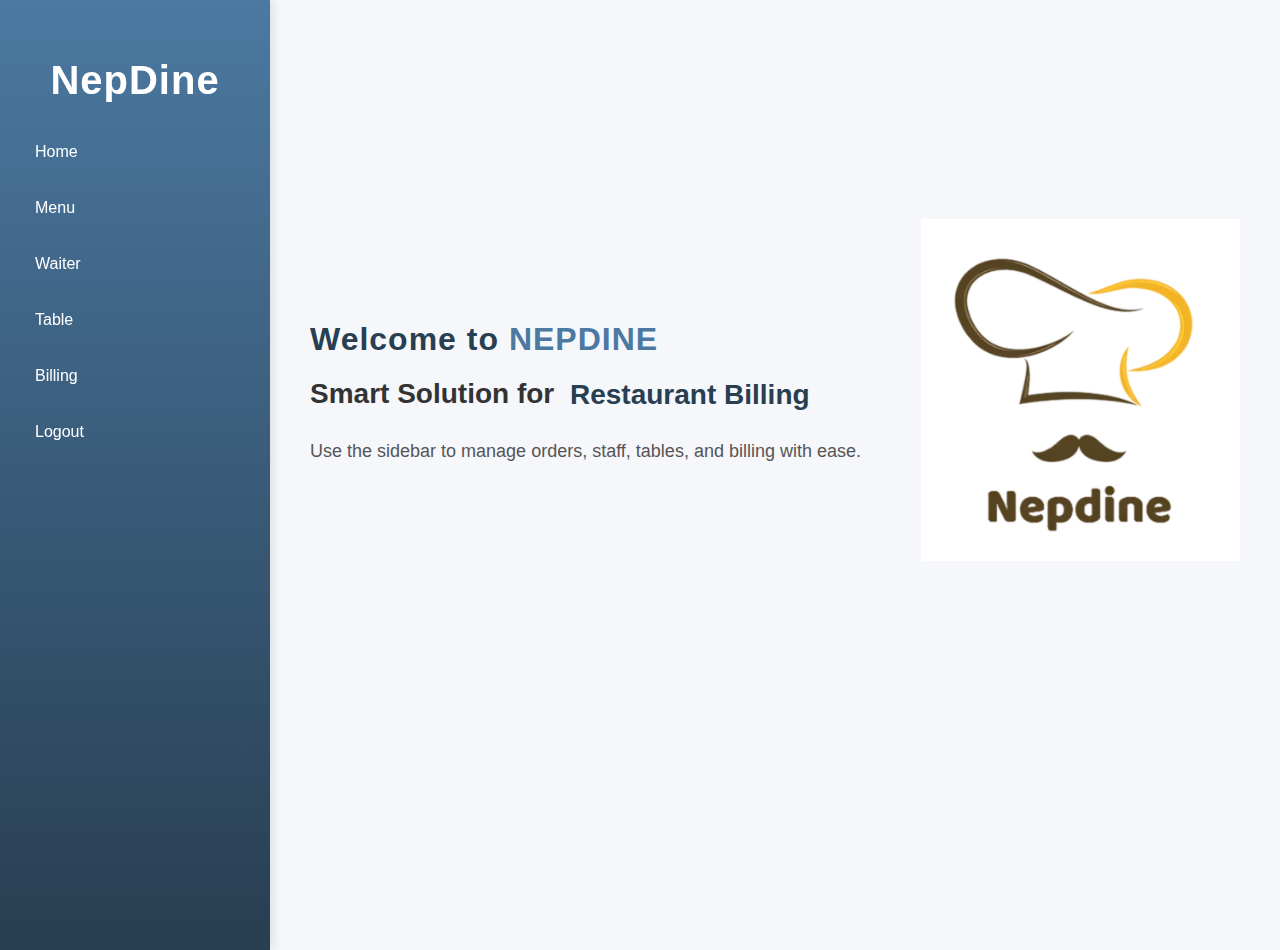
<file: index.html>
<!DOCTYPE html>
<html lang="en">
  <head>
    <script>
      function logout() {
        window.location.href = "login.html";
      }
    </script>
    <meta charset="UTF-8" />
    <title>Restaurant Dashboard</title>
    <link rel="stylesheet" href="style.css" />
  </head>
  <body>
    <div class="sidebar">
      <h2>NepDine</h2>
      <ul>
        <li><a href="index.html">Home</a></li>

        <li><a href="menu.html">Menu</a></li>
        <li><a href="waiter.html">Waiter</a></li>
        <li><a href="table.html">Table</a></li>
        <li><a href="billing.html">Billing</a></li>
        <li><a href="#" onclick="logout()">Logout</a></li>
      </ul>
    </div>

    <div class="main">
      <div class="home-wrapper">
        <div class="home-text">
          <h1 class="animated-title">
            Welcome to <span class="brand">NEPDINE</span>
          </h1>

          <p class="tagline">
            Smart Solution for
            <span class="dynamic-text">
              <span>Restaurant Billing</span>
              <span>Menu Management</span>
              <span>Table Tracking</span>
              <span>Waiter Handling</span>
            </span>
          </p>

          <p class="subtitle">
            Use the sidebar to manage orders, staff, tables, and billing with
            ease.
          </p>
        </div>

        <!-- ✅ Centered Image -->
        <div class="home-image">
          <img src="logo.png" alt="Restaurant logo" />
        </div>
      </div>
    </div>

    <script src="script.js"></script>
  </body>
</html>
</file>
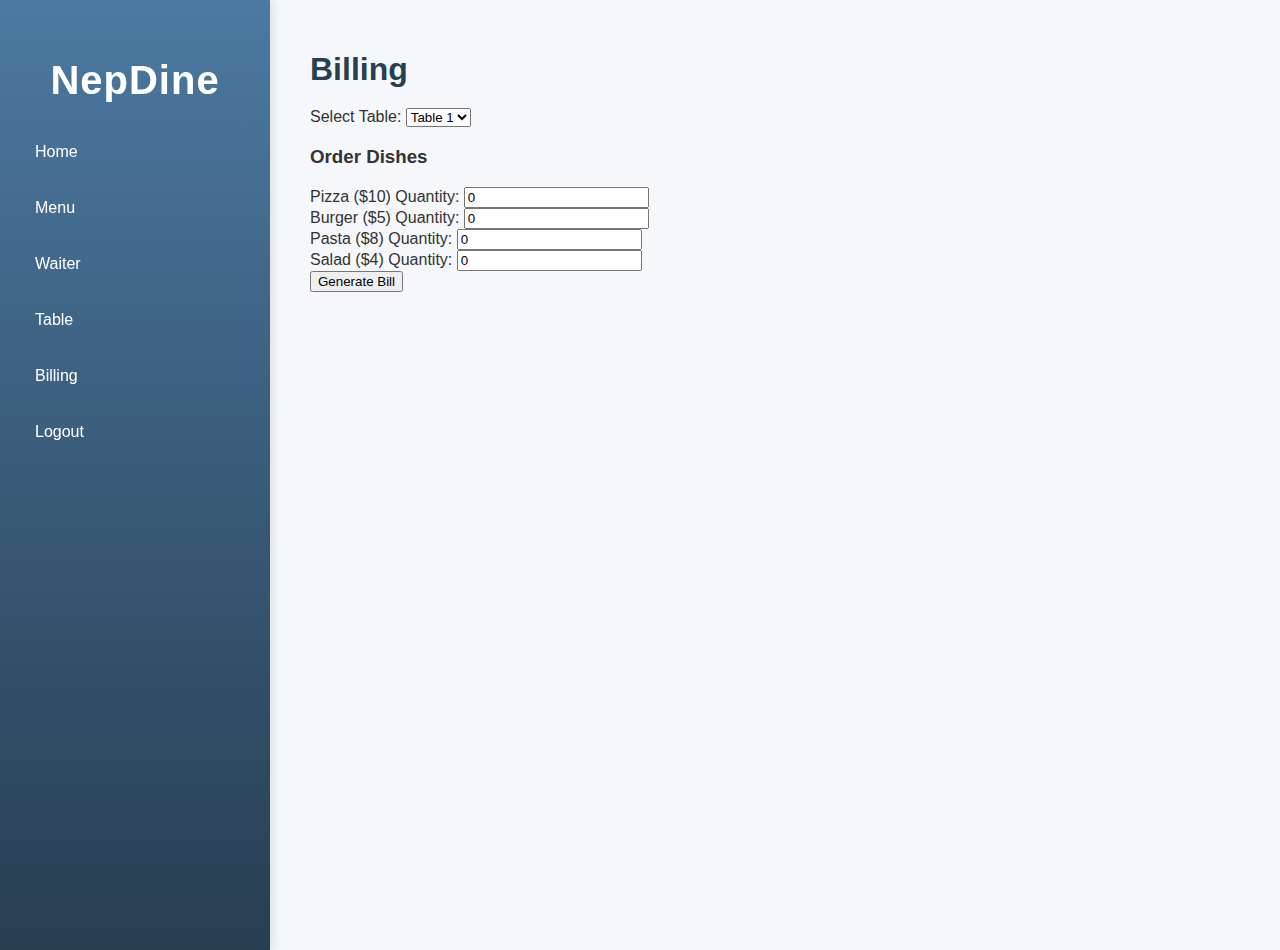
<file: billing.html>
<!DOCTYPE html>
<html lang="en">
  <head>
    <script>
      function logout() {
        window.location.href = "login.html";
      }
    </script>
    <meta charset="UTF-8" />
    <title>Billing - RMS</title>
    <link rel="stylesheet" href="style.css" />
  </head>
  <body>
    <div class="sidebar">
      <h2>NepDine</h2>
      <ul>
        <li><a href="index.html">Home</a></li>

        <li><a href="menu.html">Menu</a></li>
        <li><a href="waiter.html">Waiter</a></li>
        <li><a href="table.html">Table</a></li>
        <li><a href="billing.html">Billing</a></li>
        <li><a href="#" onclick="logout()">Logout</a></li>
      </ul>
    </div>

    <div class="main">
      <h1>Billing</h1>

      <label>Select Table:</label>
      <select id="tableSelect">
        <option value="1">Table 1</option>
        <option value="2">Table 2</option>
      </select>

      <h3>Order Dishes</h3>
      <div id="menuContainer"></div>

      <button onclick="generateBill()">Generate Bill</button>
      <h3 id="billResult"></h3>
    </div>

    <script>
      // Check login
      // if(localStorage.getItem("loggedIn") !== "true") {
      //     window.location.href = "login.html";
      // }

      function logout() {
        localStorage.removeItem("loggedIn");
        window.location.href = "login.html";
      }

      // Example menu stored in LocalStorage or hardcoded
      let menu = JSON.parse(localStorage.getItem("menu")) || [
        { name: "Pizza", price: 10 },
        { name: "Burger", price: 5 },
        { name: "Pasta", price: 8 },
        { name: "Salad", price: 4 },
      ];

      // Render menu
      const menuContainer = document.getElementById("menuContainer");
      menu.forEach((dish, index) => {
        let div = document.createElement("div");
        div.innerHTML = `
        <label>${dish.name} ($${dish.price})</label>
        Quantity: <input type="number" min="0" value="0" id="dish${index}">
    `;
        menuContainer.appendChild(div);
      });

      // Generate bill
      function generateBill() {
        let total = 0;
        let details = "";
        menu.forEach((dish, index) => {
          let qty = parseInt(document.getElementById(`dish${index}`).value);
          if (qty > 0) {
            let amount = qty * dish.price;
            total += amount;
            details += `${dish.name} x ${qty} = $${amount}\n`;
          }
        });
        if (total === 0) {
          alert("Please order at least one dish!");
          return;
        }
        const table = document.getElementById("tableSelect").value;
        document.getElementById(
          "billResult"
        ).innerText = `Bill for Table ${table}:\n${details}Total: $${total}`;
      }
    </script>
  </body>
</html>
</file>
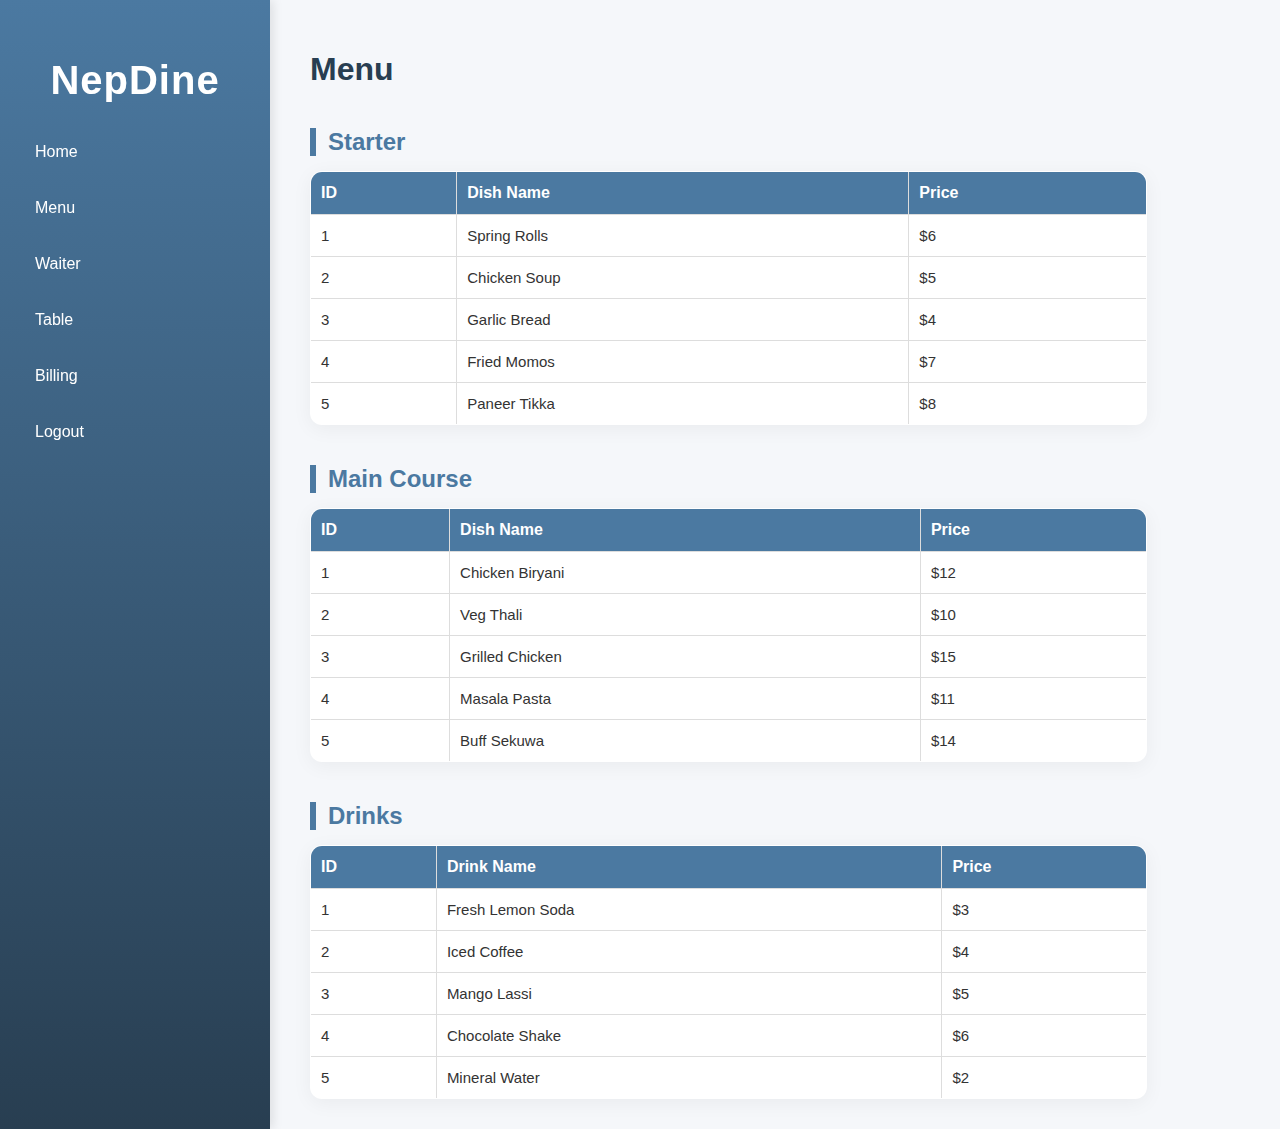
<file: menu.html>
<!DOCTYPE html>
<html lang="en">
  <head>
    <script>
      function logout() {
        window.location.href = "login.html";
      }
    </script>
    <meta charset="UTF-8" />
    <title>Menu</title>
    <link rel="stylesheet" href="style.css" />
  </head>
  <body>
    <div class="sidebar">
      <h2>NepDine</h2>
      <ul>
        <li><a href="index.html">Home</a></li>

        <li><a href="menu.html">Menu</a></li>
        <li><a href="waiter.html">Waiter</a></li>
        <li><a href="table.html">Table</a></li>
        <li><a href="billing.html">Billing</a></li>
        <li><a href="#" onclick="logout()">Logout</a></li>
      </ul>
    </div>
    <div class="main">
      <h1>Menu</h1>

      <h2 class="menu-category">Starter</h2>
      <table>
        <tr>
          <th>ID</th>
          <th>Dish Name</th>
          <th>Price</th>
        </tr>
        <tr>
          <td>1</td>
          <td>Spring Rolls</td>
          <td>$6</td>
        </tr>
        <tr>
          <td>2</td>
          <td>Chicken Soup</td>
          <td>$5</td>
        </tr>
        <tr>
          <td>3</td>
          <td>Garlic Bread</td>
          <td>$4</td>
        </tr>
        <tr>
          <td>4</td>
          <td>Fried Momos</td>
          <td>$7</td>
        </tr>
        <tr>
          <td>5</td>
          <td>Paneer Tikka</td>
          <td>$8</td>
        </tr>
      </table>

      <h2 class="menu-category">Main Course</h2>
      <table>
        <tr>
          <th>ID</th>
          <th>Dish Name</th>
          <th>Price</th>
        </tr>
        <tr>
          <td>1</td>
          <td>Chicken Biryani</td>
          <td>$12</td>
        </tr>
        <tr>
          <td>2</td>
          <td>Veg Thali</td>
          <td>$10</td>
        </tr>
        <tr>
          <td>3</td>
          <td>Grilled Chicken</td>
          <td>$15</td>
        </tr>
        <tr>
          <td>4</td>
          <td>Masala Pasta</td>
          <td>$11</td>
        </tr>
        <tr>
          <td>5</td>
          <td>Buff Sekuwa</td>
          <td>$14</td>
        </tr>
      </table>

      <h2 class="menu-category">Drinks</h2>
      <table>
        <tr>
          <th>ID</th>
          <th>Drink Name</th>
          <th>Price</th>
        </tr>
        <tr>
          <td>1</td>
          <td>Fresh Lemon Soda</td>
          <td>$3</td>
        </tr>
        <tr>
          <td>2</td>
          <td>Iced Coffee</td>
          <td>$4</td>
        </tr>
        <tr>
          <td>3</td>
          <td>Mango Lassi</td>
          <td>$5</td>
        </tr>
        <tr>
          <td>4</td>
          <td>Chocolate Shake</td>
          <td>$6</td>
        </tr>
        <tr>
          <td>5</td>
          <td>Mineral Water</td>
          <td>$2</td>
        </tr>
      </table>
    </div>
    <script src="script.js"></script>
  </body>
</html>
</file>
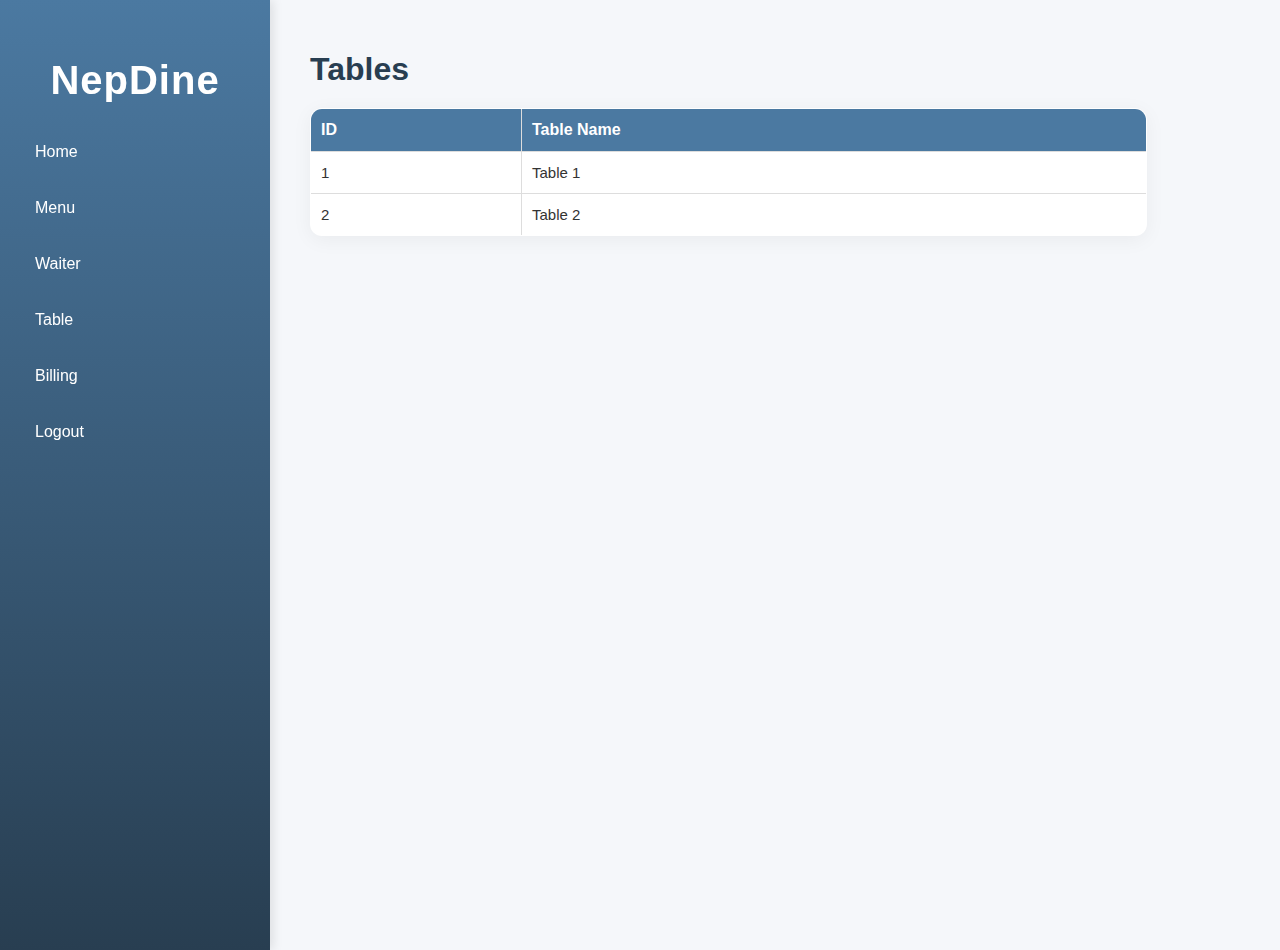
<file: table.html>
<!DOCTYPE html>
<html lang="en">
  <head>
    <script>
      function logout() {
        window.location.href = "login.html";
      }
    </script>
    <meta charset="UTF-8" />
    <title>Tables</title>
    <link rel="stylesheet" href="style.css" />
  </head>
  <body>
    <div class="sidebar">
      <h2>NepDine</h2>
      <ul>
        <li><a href="index.html">Home</a></li>

        <li><a href="menu.html">Menu</a></li>
        <li><a href="waiter.html">Waiter</a></li>
        <li><a href="table.html">Table</a></li>
        <li><a href="billing.html">Billing</a></li>
        <li><a href="#" onclick="logout()">Logout</a></li>
      </ul>
    </div>
    <div class="main">
      <h1>Tables</h1>
      <table>
        <tr>
          <th>ID</th>
          <th>Table Name</th>
        </tr>
        <tr>
          <td>1</td>
          <td>Table 1</td>
        </tr>
        <tr>
          <td>2</td>
          <td>Table 2</td>
        </tr>
      </table>
    </div>
    <script src="script.js"></script>
  </body>
</html>
</file>
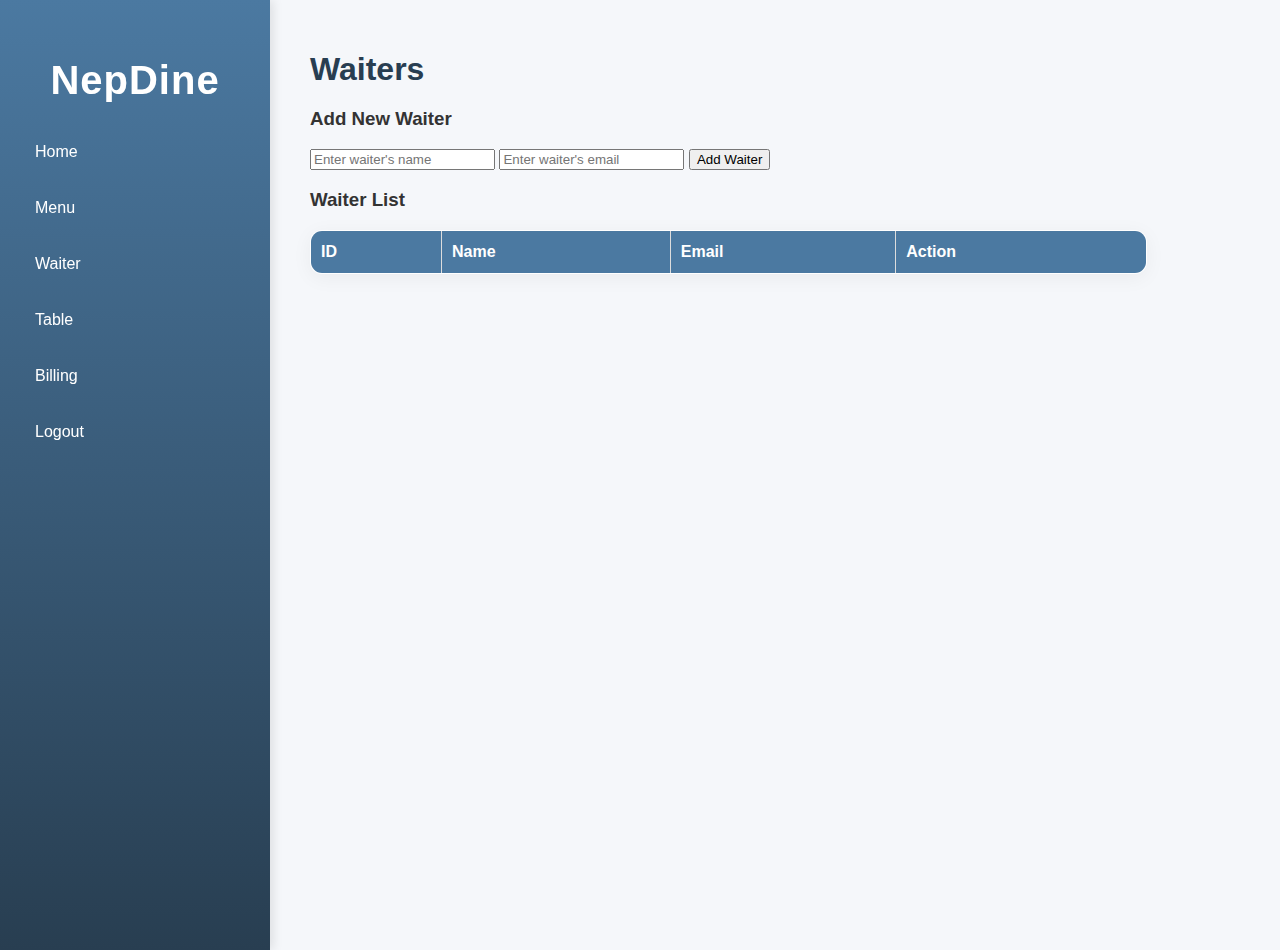
<file: waiter.html>
<!DOCTYPE html>
<html lang="en">
  <head>
    <script>
      function logout() {
        window.location.href = "login.html";
      }
    </script>
    <meta charset="UTF-8" />
    <title>Waiters - RMS</title>
    <link rel="stylesheet" href="style.css" />
  </head>
  <body>
    <div class="sidebar">
      <h2>NepDine</h2>
      <ul>
        <li><a href="index.html">Home</a></li>

        <li><a href="menu.html">Menu</a></li>
        <li><a href="waiter.html">Waiter</a></li>
        <li><a href="table.html">Table</a></li>
        <li><a href="billing.html">Billing</a></li>
        <li><a href="#" onclick="logout()">Logout</a></li>
      </ul>
    </div>

    <div class="main">
      <h1>Waiters</h1>

      <h3>Add New Waiter</h3>
      <input type="text" id="newUser" placeholder="Enter waiter's name" />
      <input type="email" id="newEmail" placeholder="Enter waiter's email" />
      <button onclick="addUser()">Add Waiter</button>

      <h3>Waiter List</h3>
      <table id="userTable">
        <tr>
          <th>ID</th>
          <th>Name</th>
          <th>Email</th>
          <th>Action</th>
        </tr>
      </table>
    </div>

    <script>
      // if(localStorage.getItem("loggedIn") !== "true") {
      //     window.location.href = "login.html";
      // }

      let users = JSON.parse(localStorage.getItem("users")) || [];

      function renderUsers() {
        const table = document.getElementById("userTable");
        table.innerHTML =
          "<tr><th>ID</th><th>Name</th><th>Email</th><th>Action</th></tr>";

        users.forEach((user, index) => {
          let row = table.insertRow();
          row.insertCell(0).innerText = index + 1;
          row.insertCell(1).innerText = user.name;
          row.insertCell(2).innerText = user.email;

          // Delete Button
          let deleteCell = row.insertCell(3);
          deleteCell.innerHTML = `<button onclick="deleteUser(${index})" class="deleteBtn">Delete</button>`;
        });
      }

      function addUser() {
        const name = document.getElementById("newUser").value;
        const email = document.getElementById("newEmail").value;

        if (name && email) {
          users.push({ name, email });
          localStorage.setItem("users", JSON.stringify(users));
          renderUsers();
          document.getElementById("newUser").value = "";
          document.getElementById("newEmail").value = "";
        } else {
          alert("Please enter both name and email");
        }
      }

      // DELETE FUNCTION
      function deleteUser(index) {
        if (confirm("Are you sure you want to delete this user?")) {
          users.splice(index, 1);
          localStorage.setItem("users", JSON.stringify(users));
          renderUsers();
        }
      }

      function logout() {
        localStorage.removeItem("loggedIn");
        window.location.href = "login.html";
      }

      renderUsers();
    </script>
  </body>
</html>
</file>
<file: style.css>
/* Global */
body {
    font-family: "Poppins", Arial, sans-serif;
    margin: 0;
    display: flex;
    background: #f5f7fa;
    color: #333;
}

/* Sidebar */
.sidebar {
    width: 230px;
    background: linear-gradient(180deg, #4b79a1, #283e51);
    color: #fff;
    min-height: 100vh;
    padding: 25px 20px;
    box-shadow: 3px 0 10px rgba(0,0,0,0.1);
    position: sticky;
    top: 0;
}

.sidebar h2 {
    text-align: center;
    margin-bottom: 30px;
    font-size: 40px;
    letter-spacing: 1px;
}

.sidebar ul {
    list-style: none;
    padding: 0;
}

.sidebar ul li {
    margin: 18px 0;
}

.sidebar ul li a {
    color: #fff;
    text-decoration: none;
    font-size: 16px;
    padding: 10px 15px;
    display: block;
    border-radius: 6px;
    transition: 0.3s;
}

.sidebar ul li a:hover {
    background: rgba(255,255,255,0.2);
    transform: translateX(6px);
}

/* Main Layout */
.main {
    flex: 1;
    padding: 30px 40px;
}

.main h1 {
    font-size: 32px;
    margin-bottom: 20px;
    color: #283e51;
}

/* Menu Section Titles */
.menu-category {
    font-size: 24px;
    margin-top: 40px;
    margin-bottom: 10px;
    color: #4b79a1;
    border-left: 6px solid #4b79a1;
    padding-left: 12px;
    font-weight: 600;
}

/* Table */
table {
    width: 90%;
    border-collapse: collapse;
    margin-top: 15px;
    background: #fff;
    border: 1px solid #ccc;
    border-radius: 12px;
    overflow: hidden;
    box-shadow: 0 4px 20px rgba(0,0,0,0.05);
}

table th, table td {
    border: 1px solid #ddd;
    padding: 12px 10px;
    text-align: left;
}

table th {
    background: #4b79a1;
    color: #fff;
    font-size: 16px;
}

table td {
    background: #fff;
    font-size: 15px;
}

table tr:hover td {
    background: #eef4ff;
}

/* Enhanced Hover Effect on Category Tables */
table:hover {
    transform: scale(1.01);
    transition: 0.2s ease-in-out;
}

.home-image img {
width: 55%;
}

/* Responsive for Mobile */
@media (max-width: 768px) {
    .sidebar {
        width: 180px;
        align-items: center;
    }

    table {
        width: 100%;
    }

    .menu-category {
        font-size: 20px;
    }
}

/* ===== BIG Dynamic Home Text Animation (Hero Style) ===== */

.home-container {
    display: flex;
    align-items: center;
    gap: 60px;
}

/* MAIN BIG TITLE */
.animated-title {
    font-size: 56px;   /* ⬅️ Increased */
    font-weight: 800;
    letter-spacing: 1px;
}

.brand {
    color: #4b79a1;
    animation: glow 2s infinite alternate;
}

/* Stronger Glow */
@keyframes glow {
    0% { text-shadow: 0 0 8px #4b79a1; }
    100% { text-shadow: 0 0 22px #4b79a1; }
}

/* BIG Dynamic Changing Text */
.tagline {
    font-size: 28px;   /* ⬅️ Increased */
    margin-top: 18px;
    font-weight: 600;
}

.dynamic-text {
    display: inline-block;
    height: 34px;
    overflow: hidden;
    vertical-align: middle;
    margin-left: 8px;
}

.dynamic-text span {
    display: block;
    animation: slideText 8s infinite;
    color: #283e51;
    font-weight: 700;
}

/* Sliding Animation */
@keyframes slideText {
    0% { transform: translateY(0); }
    25% { transform: translateY(-34px); }
    50% { transform: translateY(-68px); }
    75% { transform: translateY(-102px); }
    100% { transform: translateY(0); }
}

/* Subtitle Bigger */
.subtitle {
    margin-top: 18px;
    color: #555;
    font-size: 18px;  /* ⬅️ Increased */
}
/* ===== HERO LAYOUT WITH CENTERED IMAGE ===== */

.home-wrapper {
    display: flex;
    align-items: center;
    justify-content: space-between;
    gap: 60px;
    min-height: 80vh;
}

/* IMAGE CENTERED & BLENDED */
.home-image {
    flex: 1;
    display: flex;
    justify-content: center;
    align-items: center;
}

.home-image img {
    width: 320px;
    max-width: 100%;
    opacity: 0.95;
    animation: float 4s ease-in-out infinite;
}

/* Soft Floating Effect */
@keyframes float {
    0% { transform: translateY(0px); }
    50% { transform: translateY(-10px); }
    100% { transform: translateY(0px); }
}
</file>
